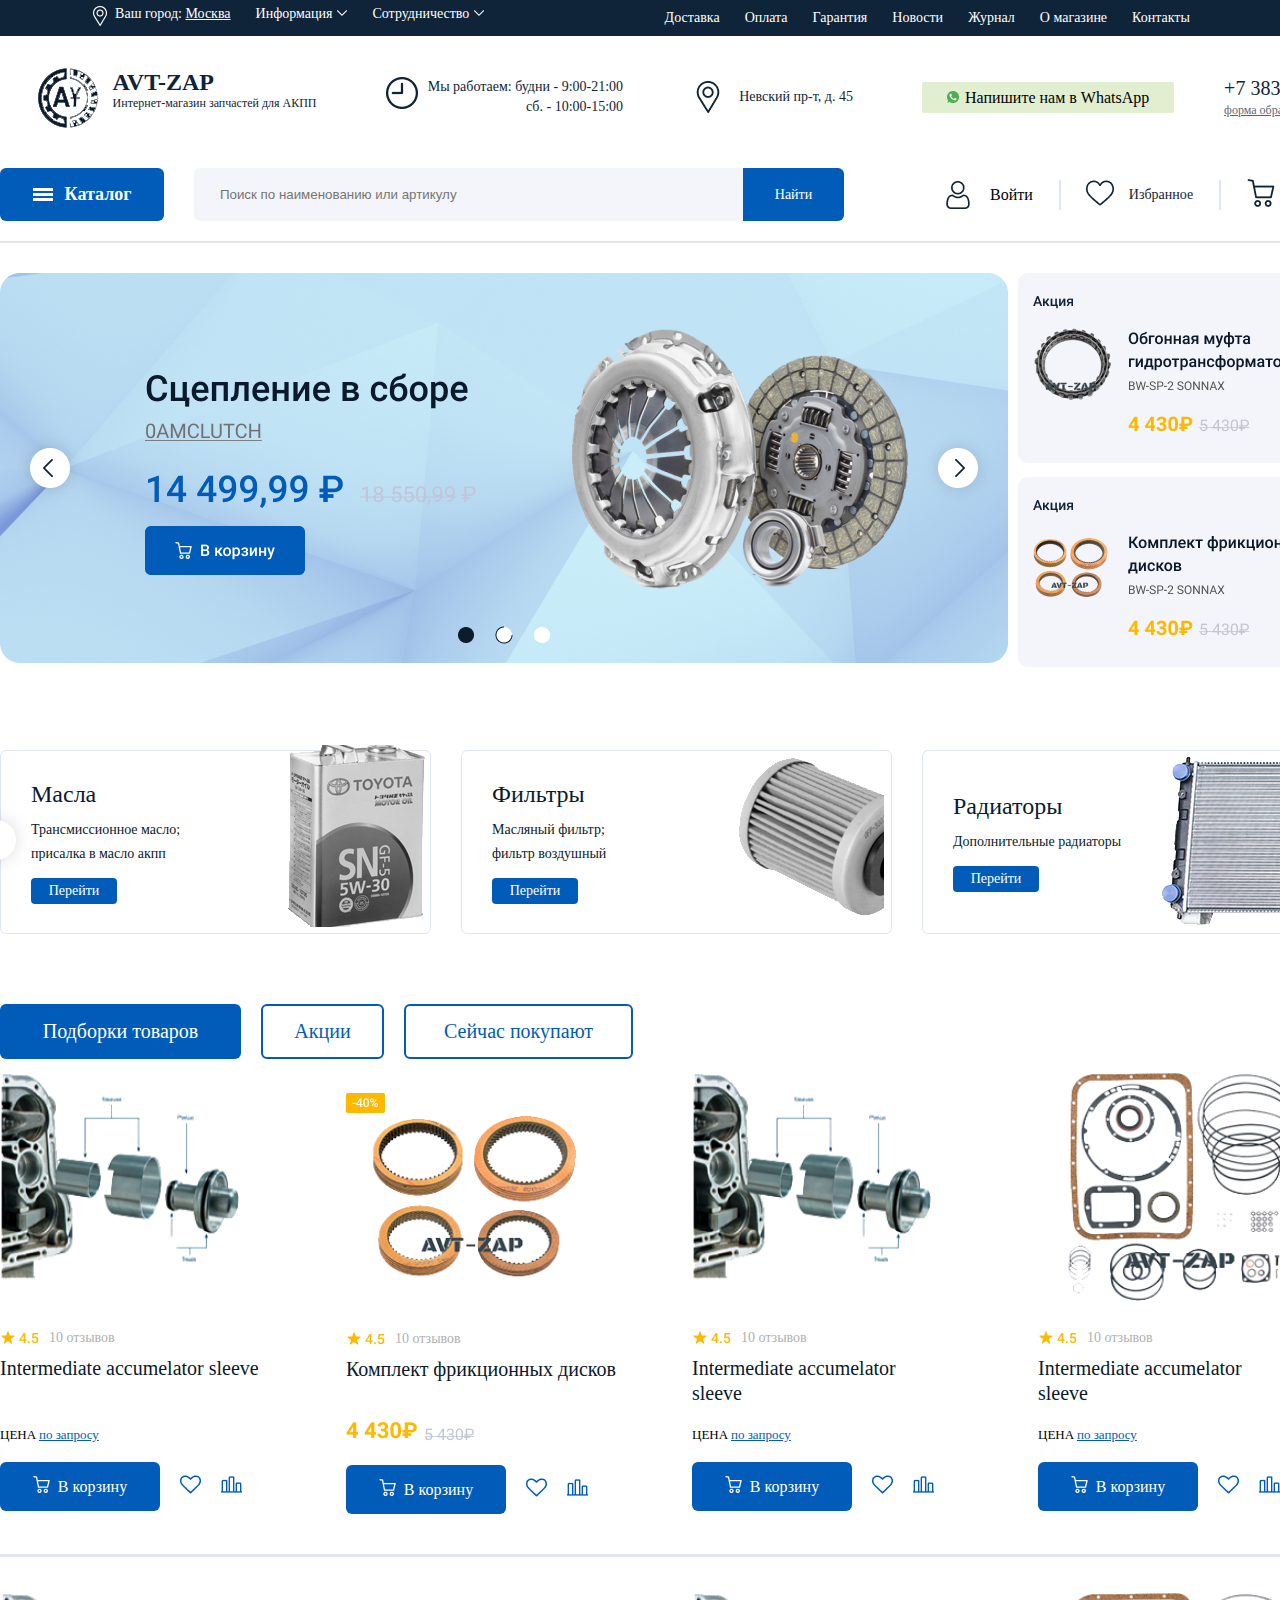
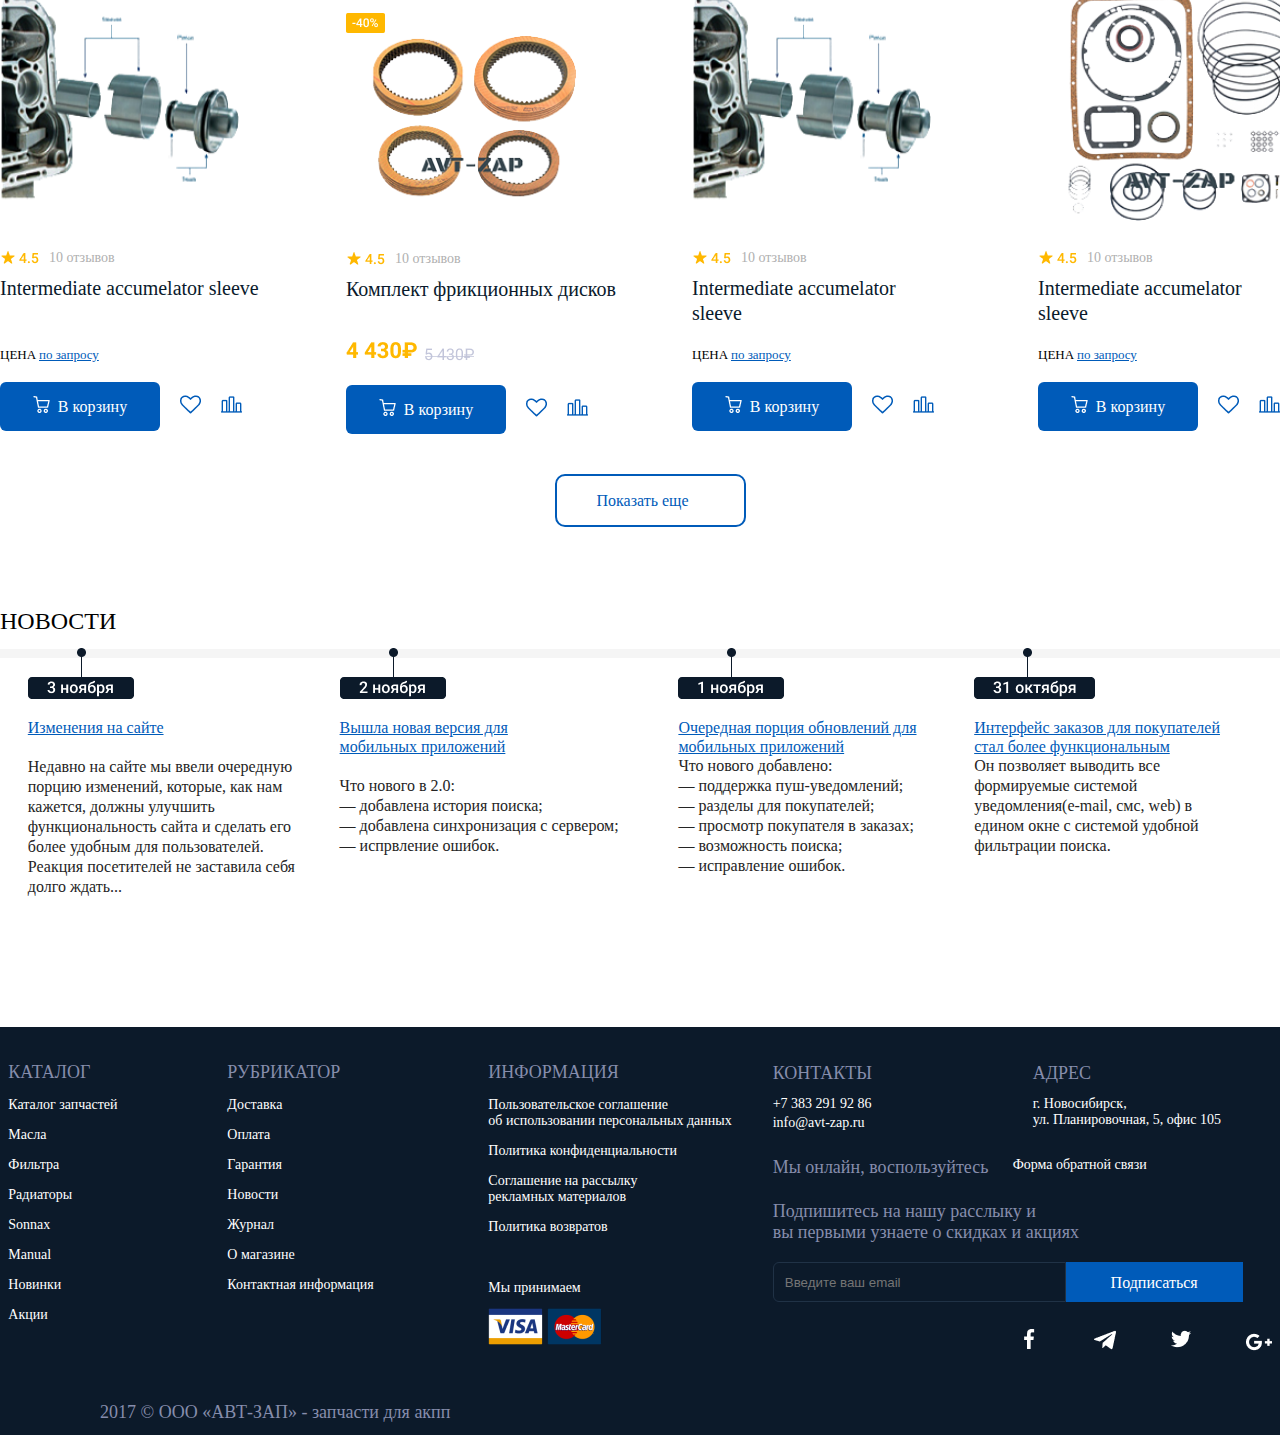
<file: Main/index.html>
<!doctype html>
<html>
<head>
    <meta charset="UTF-8">
    <meta name="viewport"
          content="width=device-width, user-scalable=no, initial-scale=1.0, maximum-scale=1.0, minimum-scale=1.0">
    <meta http-equiv="X-UA-Compatible" content="ie=edge">
    <link rel="stylesheet" href="main.css">
    <link rel="stylesheet" href="media400.css">
    <title>Document</title>
</head>
<body>
<div class="header">
    <div class="header_top">
        <div class="header_top__left">
            <div class="header_top__left-item">
                <div class="header_top__left-item-image"><img src="image/placeholder%201%20(1).png"
                                                              alt="placeholder%201%20(1)"></div>
                <div class="header_top__left-item-text">Ваш город: <a href="#"> Москва</a></div>
            </div>
            <div class="header_top__left-item info">
                <div class="header_top__left-item-text">Информация</div>
                <div class="header_top__left-item-image"><img src="image/next%20(3)%201.png" alt="next%20(3)%201"></div>
            </div>
            <div class="header_top__left-item info">
                <div class="header_top__left-item-text">Сотрудничество</div>
                <div class="header_top__left-item-image"><img src="image/next%20(3)%201.png" alt="next%20(3)%201"></div>
            </div>
            <div class="header_top__left-item yet">
                <div class="header_top__left-item-text">Еще</div>
                <div class="header_top__left-item-image"><img src="image/next%20(3)%201.png" alt="next%20(3)%201"></div>
            </div>
        </div>
        <div class="header_top__right">
            <div class="header_top__right-item">Доставка</div>
            <div class="header_top__right-item">Оплата</div>
            <div class="header_top__right-item">Гарантия</div>
            <div class="header_top__right-item">Новости</div>
            <div class="header_top__right-item">Журнал</div>
            <div class="header_top__right-item">О магазине</div>
            <div class="header_top__right-item">Контакты</div>
        </div>
    </div>
</div>
<div class="border_content">
    <div class="header_content">
        <div class="header_content-flex">
            <div class="header_content-flex-one">
                <div class="header_content-flex-one-image"><img src="image/Mask%20Group.png" alt="Mask%20Group"></div>
                <div class="header_content-flex-one-text">
                    <div class="header_content-flex-one-text-one">AVT-ZAP</div>
                    <div class="header_content-flex-one-text-two">Интернет-магазин запчастей для АКПП
                    </div>
                </div>
            </div>
            <div class="header_content-flex-two">
                <div class="header_content-flex-two-image"><img src="image/time%20(1)%201.png" alt="time%20(1)%201">
                </div>
                <div class="header_content-flex-two-text">Мы работаем: будни - 9:00-21:00 <br>
                    сб. - 10:00-15:00
                </div>
            </div>
            <div class="header_content-flex-three">
                <div class="header_content-flex-three-image"><img src="image/placeholder%201.png" alt="placeholder%201">
                </div>
                <div class="header_content-flex-three-text">Невский пр-т, д. 45</div>
            </div>
            <div class="header_content-flex-four-fife">
            <div class="header_content-flex-four">
                <div class="header_content-flex-four-image"><img src="image/whatsapp%20(2)%201.png"
                                                                 alt="whatsapp%20(2)%201"></div>
                <div class="header_content-flex-four-text">Напишите нам в WhatsApp</div>
            </div>
            <div class="header_content-flex-fife">
                <div class="header_content-flex-fife-text-one">+7 383 291 92 86</div>
                <div class="header_content-flex-fife-text-two">форма обратной связи</div>
            </div>
            </div>
        </div>
    </div>
    <div class="header_nav">
        <div class="header_nav-block-one">
            <div class="header_nav-block-one-content">
                <div class="header_nav-block-one-content-block">
                    <div class="header_nav-block-one-content-block-line"></div>
                    <div class="header_nav-block-one-content-block-line"></div>
                    <div class="header_nav-block-one-content-block-line"></div>
                </div>
                <div class="header_nav-block-one-content-text">Каталог</div>
            </div>
        </div>
        <div class="header_nav-search">
            <div class="header_nav-search-input">
                <span class="desktop">
                <input type="text" placeholder="       Поиск по наименованию или артикулу"></span>
                <span class="yet"><input type="text" placeholder="  Поиск по наименованию..."></span>
            </div>
            <div class="header_nav-search-button">
                <div class="header_nav-search-button-content">
                    <div class="header_nav-search-button-content-text"><span class="desktop">Найти</span>
                    <span class="yet"><img src="image/search%20(2)%201.png" alt="search"></span></div>
                </div>
            </div>
        </div>
        <div class="header_nav-man">
            <img src="image/user%20(1)%201.png " alt="user">
        </div>
        <div class="header_nav-text-text">
            <div class="header_nav-text">Войти</div>
        </div>
        <div class="header_nav-border">
            <div class="header_nav-border-content"></div>
        </div>
        <div class="header_nav-heart">
            <div class="header_nav-heart-image"><img src="image/Vector.png" alt="Vector"></div>
        </div>
        <div class="header_nav-like">
            <div class="header_nav-like-content">Избранное</div>
        </div>
        <div class="header_nav-border">
            <div class="header_nav-border-content"></div>
        </div>
        <div class="header_nav-cart">
            <div class="header_nav-cart-image"><img src="image/cart%201.png" alt="cart"></div>
        </div>
        <div class="header_nav-nocart">
            <div class="header_nav-nocart-content">
                <div class="header_nav-nocart-content-one">В корзине</div>
                <div class="header_nav-nocart-content-two">нет товаров</div>
            </div>
        </div>
    </div>
</div>
<div class="content">
    <div class="content_one">
        <div class="content_one-slider"><img src="image/Group%201539.png" alt="slider"></div>
        <div class="content_one-cart">
            <div class="content_one-cart-one"><img src="image/Group%201540.png" alt="cart"></div>
            <div class="content_one-cart-two"><img src="image/Group%201541.png" alt="cart"></div>
        </div>
    </div>
    <div class="content_two">
        <div class="content_two-slider">
            <div class="content_two-slider-one">
                <div class="content_two-slider-one-text">
                    <div class="content_two-slider-one-text-one">Масла</div>
                    <div class="content_two-slider-one-text-two">Трансмиссионное масло;<br>
                        присалка в масло акпп
                    </div>
                    <div class="content_two-slider-one-text-three">
                        <div class="content_two-slider-one-text-three-text">Перейти</div>
                    </div>
                </div>
                <div class="content_two-slider-image"><img src="image/avt-zap_main_page_v01%20(1)йцу%201.png"
                                                           alt="toyota"></div>
                <div class="content_two-slider-one-image"><img src="image/Group%20219.png" alt="sliderleft"></div>
            </div>
            <div class="content_two-slider-two">
                <div class="content_two-slider-two-text">
                    <div class="content_two-slider-two-text-one">Фильтры</div>
                    <div class="content_two-slider-two-text-two">Масляный фильтр;<br>
                        фильтр воздушный
                    </div>
                    <div class="content_two-slider-two-text-three">
                        <div class="content_two-slider-two-text-three-text">Перейти</div>
                    </div>
                </div>
                <div class="content_two-slider-image"><img src="image/avt-zap_main_page_v01%20(1)йцу%202.png"
                                                           alt="filter"></div>
            </div>
            <div class="content_two-slider-three">
                <div class="content_two-slider-three-text">
                    <div class="content_two-slider-three-text-one">Радиаторы</div>
                    <div class="content_two-slider-three-text-two">Дополнительные
                        радиаторы
                    </div>
                    <div class="content_two-slider-three-text-three">
                        <div class="content_two-slider-three-text-three-text">Перейти</div>
                    </div>
                </div>
                <div class="content_two-slider-image"><img src="image/avt-zap_main_page_v01%20(1)йцу%204.png"
                                                           alt="Radiator"></div>
                <div class="content_two-slider-three-image"><img src="image/Group%20220.png" alt="sliderright"></div>
            </div>
        </div>
    </div>
    <div class="content_two-nav">
        <div class="content_two-nav-item">
            <div class="content_two-nav-item-one">
                <div class="content_two-nav-item-one-text">Подборки товаров</div>
            </div>
            <div class="content_two-nav-item-two">
                <div class="content_two-nav-item-two-text">Акции</div>
            </div>
            <div class="content_two-nav-item-three">
                <div class="content_two-nav-item-three-text">Сейчас покупают</div>
            </div>
        </div>
    </div>
    <div class="content_three">
        <div class="content_three-content">
            <div class="content_three-content-one">
                <div class="content_three-content-one-image">
                    <img src="image/Mask%20Group%20(1).png" alt="mask"></div>
                <div class="content_three-content-one-star">
                    <div class="content_three-content-one-star-image"><img src="image/Group%20224.png" alt="sas"></div>
                    <div class="content_three-content-one-star-text">10 отзывов</div>
                </div>
                <div class="content_three-content-one-text">
                    <div class="content_three-content-one-text-text"><p>Intermediate accumelator sleeve</p></div>
                </div>
                <div class="content_three-content-one-price">
                    <div class="content_three-content-one-price-one"><p>ЦЕНА</p></div>
                    <div class="content_three-content-one-price-two"><p>по запросу</p></div>
                </div>
                <div class="content_three-content-one-item">
                    <div class="content_three-content-one-item-border">
                        <div class="content_three-content-one-item-border-content">
                            <div class="content_three-content-one-item-border-content-image"><img
                                    src="image/cart%201%20(1).png" alt="cart"></div>
                            <div class="content_three-content-one-item-border-content-text">В корзину</div>
                        </div>
                    </div>
                    <div class="content_three-content-one-item-heart">
                        <div class="content_three-content-one-item-heart-image"><img
                                src="image/heart-shape-outline%202.png" alt=""></div>
                    </div>
                    <div class="content_three-content-one-item-block">
                        <div class="content_three-content-one-item-block-image"><img src="image/Group%20147.png"
                                                                                     alt="block"></div>
                    </div>
                </div>
            </div>
            <div class="content_three-content-two">
                <div class="content_three-content-two-image-position">
                    <img src="image/Group%20231.png" alt="-40%">
                </div>
                <div class="content_three-content-two-image">
                    <img src="image/Mask%20Group%20(2).png" alt="mask"></div>
                <div class="content_three-content-one-star">
                    <div class="content_three-content-one-star-image"><img src="image/Group%20224.png" alt="sas"></div>
                    <div class="content_three-content-one-star-text">10 отзывов</div>
                </div>
                <div class="content_three-content-one-text">
                    <div class="content_three-content-one-text-text"><p>Комплект фрикционных дисков</p></div>
                </div>
                <div class="content_three-content-two-price">
                    <div class="content_three-content-two-price-one"><img src="image/4%20430₽.png" alt="4430"></div>
                    <div class="content_three-content-two-price-two"><img src="image/5%20430₽.png" alt="5430"></div>
                </div>
                <div class="content_three-content-one-item">
                    <div class="content_three-content-one-item-border">
                        <div class="content_three-content-one-item-border-content">
                            <div class="content_three-content-one-item-border-content-image"><img
                                    src="image/cart%201%20(1).png" alt="cart"></div>
                            <div class="content_three-content-one-item-border-content-text">В корзину</div>
                        </div>
                    </div>
                    <div class="content_three-content-one-item-heart">
                        <div class="content_three-content-one-item-heart-image"><img
                                src="image/heart-shape-outline%202.png" alt=""></div>
                    </div>
                    <div class="content_three-content-one-item-block">
                        <div class="content_three-content-one-item-block-image"><img src="image/Group%20147.png"
                                                                                     alt="block"></div>
                    </div>
                </div>
            </div>
            <div class="content_three-content-three desktop">
                <div class="content_three-content-one-image">
                    <img src="image/Mask%20Group%20(1).png" alt="mask"></div>
                <div class="content_three-content-one-star">
                    <div class="content_three-content-one-star-image"><img src="image/Group%20224.png" alt="sas"></div>
                    <div class="content_three-content-one-star-text">10 отзывов</div>
                </div>
                <div class="content_three-content-one-text">
                    <div class="content_three-content-one-text-text"><p>Intermediate accumelator<br>sleeve</p></div>
                </div>
                <div class="content_three-content-one-price">
                    <div class="content_three-content-one-price-one"><p>ЦЕНА</p></div>
                    <div class="content_three-content-one-price-two"><p>по запросу</p></div>
                </div>
                <div class="content_three-content-one-item">
                    <div class="content_three-content-one-item-border">
                        <div class="content_three-content-one-item-border-content">
                            <div class="content_three-content-one-item-border-content-image"><img
                                    src="image/cart%201%20(1).png" alt="cart"></div>
                            <div class="content_three-content-one-item-border-content-text">В корзину</div>
                        </div>
                    </div>
                    <div class="content_three-content-one-item-heart">
                        <div class="content_three-content-one-item-heart-image"><img
                                src="image/heart-shape-outline%202.png" alt=""></div>
                    </div>
                    <div class="content_three-content-one-item-block">
                        <div class="content_three-content-one-item-block-image"><img src="image/Group%20147.png"
                                                                                     alt="block"></div>
                    </div>
                </div>
            </div>
            <div class="content_three-content-one desktop">
                <div class="content_three-content-one-image">
                    <img src="image/avt-zap_main_page_v01%20(1)йцу%2013.png" alt="mask"></div>
                <div class="content_three-content-one-star">
                    <div class="content_three-content-one-star-image"><img src="image/Group%20224.png" alt="sas"></div>
                    <div class="content_three-content-one-star-text">10 отзывов</div>
                </div>
                <div class="content_three-content-one-text">
                    <div class="content_three-content-one-text-text"><p>Intermediate accumelator <br> sleeve</p></div>
                </div>
                <div class="content_three-content-one-price">
                    <div class="content_three-content-one-price-one"><p>ЦЕНА</p></div>
                    <div class="content_three-content-one-price-two"><p>по запросу</p></div>
                </div>
                <div class="content_three-content-one-item">
                    <div class="content_three-content-one-item-border">
                        <div class="content_three-content-one-item-border-content">
                            <div class="content_three-content-one-item-border-content-image"><img
                                    src="image/cart%201%20(1).png" alt="cart"></div>
                            <div class="content_three-content-one-item-border-content-text">В корзину</div>
                        </div>
                    </div>
                    <div class="content_three-content-one-item-heart">
                        <div class="content_three-content-one-item-heart-image"><img
                                src="image/heart-shape-outline%202.png" alt=""></div>
                    </div>
                    <div class="content_three-content-one-item-block">
                        <div class="content_three-content-one-item-block-image"><img src="image/Group%20147.png"
                                                                                     alt="block"></div>
                    </div>
                </div>
            </div>
        </div>
        <div class="content_three-border">
            <div class="content_three-border-bottom"></div>
        </div>
        <div class="content_three-content">
            <div class="content_three-content-one">
                <div class="content_three-content-one-image">
                    <img src="image/Mask%20Group%20(1).png" alt="mask"></div>
                <div class="content_three-content-one-star">
                    <div class="content_three-content-one-star-image"><img src="image/Group%20224.png" alt="sas"></div>
                    <div class="content_three-content-one-star-text">10 отзывов</div>
                </div>
                <div class="content_three-content-one-text">
                    <div class="content_three-content-one-text-text"><p>Intermediate accumelator sleeve</p></div>
                </div>
                <div class="content_three-content-one-price">
                    <div class="content_three-content-one-price-one"><p>ЦЕНА</p></div>
                    <div class="content_three-content-one-price-two"><p>по запросу</p></div>
                </div>
                <div class="content_three-content-one-item">
                    <div class="content_three-content-one-item-border">
                        <div class="content_three-content-one-item-border-content">
                            <div class="content_three-content-one-item-border-content-image"><img
                                    src="image/cart%201%20(1).png" alt="cart"></div>
                            <div class="content_three-content-one-item-border-content-text">В корзину</div>
                        </div>
                    </div>
                    <div class="content_three-content-one-item-heart">
                        <div class="content_three-content-one-item-heart-image"><img
                                src="image/heart-shape-outline%202.png" alt=""></div>
                    </div>
                    <div class="content_three-content-one-item-block">
                        <div class="content_three-content-one-item-block-image"><img src="image/Group%20147.png"
                                                                                     alt="block"></div>
                    </div>
                </div>
            </div>
            <div class="content_three-content-two">
                <div class="content_three-content-two-image-position">
                    <img src="image/Group%20231.png" alt="-40%">
                </div>
                <div class="content_three-content-two-image">
                    <img src="image/Mask%20Group%20(2).png" alt="mask"></div>
                <div class="content_three-content-one-star">
                    <div class="content_three-content-one-star-image"><img src="image/Group%20224.png" alt="sas"></div>
                    <div class="content_three-content-one-star-text">10 отзывов</div>
                </div>
                <div class="content_three-content-one-text">
                    <div class="content_three-content-one-text-text"><p>Комплект фрикционных дисков</p></div>
                </div>
                <div class="content_three-content-two-price">
                    <div class="content_three-content-two-price-one"><img src="image/4%20430₽.png" alt="4430"></div>
                    <div class="content_three-content-two-price-two"><img src="image/5%20430₽.png" alt="5430"></div>
                </div>
                <div class="content_three-content-one-item">
                    <div class="content_three-content-one-item-border">
                        <div class="content_three-content-one-item-border-content">
                            <div class="content_three-content-one-item-border-content-image"><img
                                    src="image/cart%201%20(1).png" alt="cart"></div>
                            <div class="content_three-content-one-item-border-content-text">В корзину</div>
                        </div>
                    </div>
                    <div class="content_three-content-one-item-heart">
                        <div class="content_three-content-one-item-heart-image"><img
                                src="image/heart-shape-outline%202.png" alt=""></div>
                    </div>
                    <div class="content_three-content-one-item-block">
                        <div class="content_three-content-one-item-block-image"><img src="image/Group%20147.png"
                                                                                     alt="block"></div>
                    </div>
                </div>
            </div>
            <div class="content_three-content-three desktop">
                <div class="content_three-content-one-image">
                    <img src="image/Mask%20Group%20(1).png" alt="mask"></div>
                <div class="content_three-content-one-star">
                    <div class="content_three-content-one-star-image"><img src="image/Group%20224.png" alt="sas"></div>
                    <div class="content_three-content-one-star-text">10 отзывов</div>
                </div>
                <div class="content_three-content-one-text">
                    <div class="content_three-content-one-text-text"><p>Intermediate accumelator<br>sleeve</p></div>
                </div>
                <div class="content_three-content-one-price">
                    <div class="content_three-content-one-price-one"><p>ЦЕНА</p></div>
                    <div class="content_three-content-one-price-two"><p>по запросу</p></div>
                </div>
                <div class="content_three-content-one-item">
                    <div class="content_three-content-one-item-border">
                        <div class="content_three-content-one-item-border-content">
                            <div class="content_three-content-one-item-border-content-image"><img
                                    src="image/cart%201%20(1).png" alt="cart"></div>
                            <div class="content_three-content-one-item-border-content-text">В корзину</div>
                        </div>
                    </div>
                    <div class="content_three-content-one-item-heart">
                        <div class="content_three-content-one-item-heart-image"><img
                                src="image/heart-shape-outline%202.png" alt=""></div>
                    </div>
                    <div class="content_three-content-one-item-block">
                        <div class="content_three-content-one-item-block-image"><img src="image/Group%20147.png"
                                                                                     alt="block"></div>
                    </div>
                </div>
            </div>
            <div class="content_three-content-one desktop">
                <div class="content_three-content-one-image">
                    <img src="image/avt-zap_main_page_v01%20(1)йцу%2013.png" alt="mask"></div>
                <div class="content_three-content-one-star">
                    <div class="content_three-content-one-star-image"><img src="image/Group%20224.png" alt="sas"></div>
                    <div class="content_three-content-one-star-text">10 отзывов</div>
                </div>
                <div class="content_three-content-one-text">
                    <div class="content_three-content-one-text-text"><p>Intermediate accumelator <br> sleeve</p></div>
                </div>
                <div class="content_three-content-one-price">
                    <div class="content_three-content-one-price-one"><p>ЦЕНА</p></div>
                    <div class="content_three-content-one-price-two"><p>по запросу</p></div>
                </div>
                <div class="content_three-content-one-item">
                    <div class="content_three-content-one-item-border">
                        <div class="content_three-content-one-item-border-content">
                            <div class="content_three-content-one-item-border-content-image"><img
                                    src="image/cart%201%20(1).png" alt="cart"></div>
                            <div class="content_three-content-one-item-border-content-text">В корзину</div>
                        </div>
                    </div>
                    <div class="content_three-content-one-item-heart">
                        <div class="content_three-content-one-item-heart-image"><img
                                src="image/heart-shape-outline%202.png" alt=""></div>
                    </div>
                    <div class="content_three-content-one-item-block">
                        <div class="content_three-content-one-item-block-image"><img src="image/Group%20147.png"
                                                                                     alt="block"></div>
                    </div>
                </div>
            </div>
        </div>
        <div class="content_three-border yeta">
            <div class="content_three-border-bottom"></div>
        </div>
        <div class="content_three-content yet">
            <div class="content_three-content-one">
                <div class="content_three-content-one-image">
                    <img src="image/Mask%20Group%20(1).png" alt="mask"></div>
                <div class="content_three-content-one-star">
                    <div class="content_three-content-one-star-image"><img src="image/Group%20224.png" alt="sas"></div>
                    <div class="content_three-content-one-star-text">10 отзывов</div>
                </div>
                <div class="content_three-content-one-text">
                    <div class="content_three-content-one-text-text"><p>Intermediate accumelator sleeve</p></div>
                </div>
                <div class="content_three-content-one-price">
                    <div class="content_three-content-one-price-one"><p>ЦЕНА</p></div>
                    <div class="content_three-content-one-price-two"><p>по запросу</p></div>
                </div>
                <div class="content_three-content-one-item">
                    <div class="content_three-content-one-item-border">
                        <div class="content_three-content-one-item-border-content">
                            <div class="content_three-content-one-item-border-content-image"><img
                                    src="image/cart%201%20(1).png" alt="cart"></div>
                            <div class="content_three-content-one-item-border-content-text">В корзину</div>
                        </div>
                    </div>
                    <div class="content_three-content-one-item-heart">
                        <div class="content_three-content-one-item-heart-image"><img
                                src="image/heart-shape-outline%202.png" alt=""></div>
                    </div>
                    <div class="content_three-content-one-item-block">
                        <div class="content_three-content-one-item-block-image"><img src="image/Group%20147.png"
                                                                                     alt="block"></div>
                    </div>
                </div>
            </div>
            <div class="content_three-content-two">
                <div class="content_three-content-two-image-position">
                    <img src="image/Group%20231.png" alt="-40%">
                </div>
                <div class="content_three-content-two-image">
                    <img src="image/Mask%20Group%20(2).png" alt="mask"></div>
                <div class="content_three-content-one-star">
                    <div class="content_three-content-one-star-image"><img src="image/Group%20224.png" alt="sas"></div>
                    <div class="content_three-content-one-star-text">10 отзывов</div>
                </div>
                <div class="content_three-content-one-text">
                    <div class="content_three-content-one-text-text"><p>Комплект фрикционных дисков</p></div>
                </div>
                <div class="content_three-content-two-price">
                    <div class="content_three-content-two-price-one"><img src="image/4%20430₽.png" alt="4430"></div>
                    <div class="content_three-content-two-price-two"><img src="image/5%20430₽.png" alt="5430"></div>
                </div>
                <div class="content_three-content-one-item">
                    <div class="content_three-content-one-item-border">
                        <div class="content_three-content-one-item-border-content">
                            <div class="content_three-content-one-item-border-content-image"><img
                                    src="image/cart%201%20(1).png" alt="cart"></div>
                            <div class="content_three-content-one-item-border-content-text">В корзину</div>
                        </div>
                    </div>
                    <div class="content_three-content-one-item-heart">
                        <div class="content_three-content-one-item-heart-image"><img
                                src="image/heart-shape-outline%202.png" alt=""></div>
                    </div>
                    <div class="content_three-content-one-item-block">
                        <div class="content_three-content-one-item-block-image"><img src="image/Group%20147.png"
                                                                                     alt="block"></div>
                    </div>
                </div>
            </div>
            <div class="content_three-content-three desktop">
                <div class="content_three-content-one-image">
                    <img src="image/Mask%20Group%20(1).png" alt="mask"></div>
                <div class="content_three-content-one-star">
                    <div class="content_three-content-one-star-image"><img src="image/Group%20224.png" alt="sas"></div>
                    <div class="content_three-content-one-star-text">10 отзывов</div>
                </div>
                <div class="content_three-content-one-text">
                    <div class="content_three-content-one-text-text"><p>Intermediate accumelator<br>sleeve</p></div>
                </div>
                <div class="content_three-content-one-price">
                    <div class="content_three-content-one-price-one"><p>ЦЕНА</p></div>
                    <div class="content_three-content-one-price-two"><p>по запросу</p></div>
                </div>
                <div class="content_three-content-one-item">
                    <div class="content_three-content-one-item-border">
                        <div class="content_three-content-one-item-border-content">
                            <div class="content_three-content-one-item-border-content-image"><img
                                    src="image/cart%201%20(1).png" alt="cart"></div>
                            <div class="content_three-content-one-item-border-content-text">В корзину</div>
                        </div>
                    </div>
                    <div class="content_three-content-one-item-heart">
                        <div class="content_three-content-one-item-heart-image"><img
                                src="image/heart-shape-outline%202.png" alt=""></div>
                    </div>
                    <div class="content_three-content-one-item-block">
                        <div class="content_three-content-one-item-block-image"><img src="image/Group%20147.png"
                                                                                     alt="block"></div>
                    </div>
                </div>
            </div>
            <div class="content_three-content-one desktop">
                <div class="content_three-content-one-image">
                    <img src="image/avt-zap_main_page_v01%20(1)йцу%2013.png" alt="mask"></div>
                <div class="content_three-content-one-star">
                    <div class="content_three-content-one-star-image"><img src="image/Group%20224.png" alt="sas"></div>
                    <div class="content_three-content-one-star-text">10 отзывов</div>
                </div>
                <div class="content_three-content-one-text">
                    <div class="content_three-content-one-text-text"><p>Intermediate accumelator <br> sleeve</p></div>
                </div>
                <div class="content_three-content-one-price">
                    <div class="content_three-content-one-price-one"><p>ЦЕНА</p></div>
                    <div class="content_three-content-one-price-two"><p>по запросу</p></div>
                </div>
                <div class="content_three-content-one-item">
                    <div class="content_three-content-one-item-border">
                        <div class="content_three-content-one-item-border-content">
                            <div class="content_three-content-one-item-border-content-image"><img
                                    src="image/cart%201%20(1).png" alt="cart"></div>
                            <div class="content_three-content-one-item-border-content-text">В корзину</div>
                        </div>
                    </div>
                    <div class="content_three-content-one-item-heart">
                        <div class="content_three-content-one-item-heart-image"><img
                                src="image/heart-shape-outline%202.png" alt=""></div>
                    </div>
                    <div class="content_three-content-one-item-block">
                        <div class="content_three-content-one-item-block-image"><img src="image/Group%20147.png"
                                                                                     alt="block"></div>
                    </div>
                </div>
            </div>
        </div>
        <div class="content_three-block">
            <div class="content_three-block-border">
                <div class="content_three-block-border-text">Показать еще</div>
            </div>
        </div>
        <div class="content_three-news">
            <div class="content_three-news-text">НОВОСТИ</div>
        </div>
    </div>
    <div class="content_four-border">
        <div class="content_four-border-top">
            <div class="content_four-border-top-one">
                <div class="content_four-border-top-one-image"><img src="image/Group%2043.png" alt="dacnajsn"></div>
                <div class="content_four-border-top-one-block-one">
                    <div class="content_four-border-top-one-block-one-text">Изменения на сайте</div>
                </div>
                <div class="content_four-border-top-one-block-two">
                    <div class="content_four-border-top-one-block-two-text">
                        Недавно на сайте мы ввели
                        очередную порцию изменений,
                        которые, как нам кажется, должны
                        улучшить функциональность сайта
                        и сделать его более удобным для
                        пользователей. Реакция посетителей
                        не заставила себя долго ждать...
                    </div>
                </div>
            </div>
            <div class="content_four-border-top-two">
                <div class="content_four-border-top-two-image"><img src="image/Group%2044.png" alt="bkn"></div>
                <div class="content_four-border-top-two-block-one">
                    <div class="content_four-border-top-two-block-one-text">Вышла новая версия для
                        мобильных приложений
                    </div>
                </div>
                <div class="content_four-border-top-two-block-two">
                    <div class="content_four-border-top-two-block-two-text">Что нового в 2.0: <br>
                        — добавлена история поиска;<br>
                        — добавлена синхронизация с сервером;<br>
                        — испрвление ошибок.
                    </div>
                </div>
            </div>
            <div class="content_four-border-top-three">
                <div class="content_four-border-top-three-image"><img src="image/Group%2045.png" alt="vjbhj"></div>
                <div class="content_four-border-top-three-block-one">
                    <div class="content_four-border-top-three-block-one-text">Очередная порция обновлений для
                        мобильных приложений
                    </div>
                </div>
                <div class="content_four-border-top-three-block-two">
                    <div class="content_four-border-top-three-block-two-text">Что нового добавлено: <br>
                        — поддержка пуш-уведомлений;<br>
                        — разделы для покупателей;<br>
                        — просмотр покупателя в заказах;<br>
                        — возможность поиска;<br>
                        — исправление ошибок.
                    </div>
                </div>
            </div>
            <div class="content_four-border-top-four">
                <div class="content_four-border-top-four-image"><img src="image/Group%2046.png" alt="avadv"></div>
                <div class="content_four-border-top-four-block-one">
                    <div class="content_four-border-top-four-block-one-text">Интерфейс заказов для покупателей
                        стал более функциональным
                    </div>
                </div>
                <div class="content_four-border-top-four-block-two">
                    <div class="content_four-border-top-four-block-two-text">Он позволяет выводить все
                        формируемые системой
                        уведомления(e-mail, смс, web) в
                        едином окне с системой удобной
                        фильтрации поиска.
                    </div>
                </div>
            </div>
        </div>
    </div>
</div>
<div class="footer">
<div class="footer_content">
    <div class="footer_content-left">
        <div class="footer_content-left-item">
            <div class="footer_content-left-item-one">
                <div class="footer_text-color-gray">КАТАЛОГ</div>
            </div>
            <div class="footer_content-left-item-two">
                <div class="footer_text-color-white">Каталог запчастей</div>
            </div>
            <div class="footer_content-left-item-three">
                <div class="footer_text-color-white">Масла</div>
            </div>
            <div class="footer_content-left-item-four">
                <div class="footer_text-color-white">Фильтра</div>
            </div>
            <div class="footer_content-left-item-fife">
                <div class="footer_text-color-white">Радиаторы</div>
            </div>
            <div class="footer_content-left-item-six">
                <div class="footer_text-color-white">Sonnax</div>
            </div>
            <div class="footer_content-left-item-seven">
                <div class="footer_text-color-white">Manual</div>
            </div>
            <div class="footer_content-left-item-eight">
                <div class="footer_text-color-white">Новинки</div>
            </div>
            <div class="footer_content-left-item-nine">
                <div class="footer_text-color-white">Акции</div>
            </div>

        </div>
        <div class="footer_content-left-two">
            <div class="footer_content-left-two-one">
                <div class="footer_text-color-gray">РУБРИКАТОР</div>
            </div>
            <div class="footer_content-left-two-two">
                <div class="footer_text-color-white">Доставка</div>
            </div>
            <div class="footer_content-left-two-three">
                <div class="footer_text-color-white">Оплата</div>
            </div>
            <div class="footer_content-left-two-four">
                <div class="footer_text-color-white">Гарантия</div>
            </div>
            <div class="footer_content-left-two-fife">
                <div class="footer_text-color-white">Новости</div>
            </div>
            <div class="footer_content-left-two-six">
                <div class="footer_text-color-white">Журнал</div>
            </div>
            <div class="footer_content-left-two-seven">
                <div class="footer_text-color-white">О магазине</div>
            </div>
            <div class="footer_content-left-two-eight">
                <div class="footer_text-color-white">Контактная информация</div>
            </div>
        </div>
        <div class="footer_content-left-three">
            <div class="footer_content-left-three-one">
                <div class="footer_text-color-gray">ИНФОРМАЦИЯ</div>
            </div>
            <div class="footer_content-left-three-two">
                <div class="footer_text-color-white">Пользовательское соглашение <br>
                    об использовании персональных данных</div>
            </div>
            <div class="footer_content-left-three-three">
                <div class="footer_text-color-white">Политика конфиденциальности</div>
            </div>
            <div class="footer_content-left-three-four">
                <div class="footer_text-color-white">Соглашение на рассылку
                    рекламных материалов</div>
            </div>
            <div class="footer_content-left-three-fife">
                <div class="footer_text-color-white">Политика возвратов</div>
            </div>
            <div class="footer_content-left-three-six">
                <div class="footer_text-color-white">Мы принимаем</div>
            </div>
            <div class="footer_content-left-three-seven">
                <div class="footer_content-left-three-seven-image"><img src="image/kisspng-mastercard-money-foothills-florist-business-visa-visa-mastercard-5b4d917e5dd4a1%201.png" alt="sbbaj"></div>
            </div>
        </div>
    </div>
    <div class="footer_content-right">
        <div class="wrap">
        <div class="footer_content-right-one">
            <div class="footer_content-right-one-one">
                <div class="footer_text-color-gray">КОНТАКТЫ</div>
            </div>
            <div class="footer_content-right-one-two">
                <div class="footer_text-color-white">+7 383 291 92 86</div>
            </div>
            <div class="footer_content-right-one-three">
                <div class="footer_text-color-white">info@avt-zap.ru</div>
            </div>
        </div>
        <div class="footer_content-right-two">
            <div class="footer_content-right-two-one">
                <div class="footer_text-color-gray">АДРЕС</div>
            </div>
            <div class="footer_content-right-two-two">
                <div class="footer_text-color-white">г. Новосибирск, <br>
                    ул. Планировочная, 5, офис 105</div>
            </div>
        </div>
        </div>
        <div class="wrap2">
        <div class="footer_content-right-one-four">
            <div class="footer_text-color-gray">Мы онлайн, воспользуйтесь</div>
        </div>
        <div class="footer_content-right-two-three">
            <div class="footer_text-color-white">Форма обратной связи</div>
        </div>
        </div>
        <div class="footer_content-right-one-fife">
            <div class="footer_text-color-gray">Подпишитесь на нашу расслыку и <br>
                вы первыми узнаете о скидках и акциях</div>
        </div>
        <div class="footer_content-mail">
                <div class="footer_content-mail-input">
                <input type="text" placeholder="   Введите ваш email">
                </div>
            <div class="footer_content-mail-button">
                <div class="footer_content-mail-button-text">Подписаться</div>
            </div>
        </div>
        <div class="footer_content-social">
            <div class="footer_content-social-facebook"><img src="image/facebook%201.png" alt="facebook"></div>
            <div class="footer_content-social-telegram"><img src="image/telegram%201.png" alt="telegram"></div>
            <div class="footer_content-social-twitter"><img src="image/twitter%201.png" alt="twitter"></div>
            <div class="footer_content-social-google"><img src="image/google-plus%201.png" alt="google"></div>
        </div>
    </div>
</div>
    <div class="content_three-border yeta">
        <div class="content_three-border-bottom"></div>
    </div>
    <div class="footer_content-left-item-ten">
        <div class="footer_text-color-gray">2017 © ООО «АВТ-ЗАП» - запчасти для акпп</div>
    </div>
</div>


</body>
</html>
</file>
<file: Main/main.css>
* {
    margin: 0;
    padding: 0;
}
.header {
    background: #0F2438;
}
.header_top{
    height: 36px;
    display: flex;
    justify-content: space-around;
    align-items: center;
}
.header_top__left,
.header_top__right {
    display: flex;
    column-gap: 25px;
}
.header_top__left-item,
.header_top__right-item {
    font-style: normal;
    font-weight: 500;
    font-size: 14px;
    line-height: 16px;
    color: #FFFFFF;
}
.header_top__left-item {
    display: flex;
    column-gap: 5px;
}
.header_top__left-item a {
    color: white;
}
.header_content, .header_nav {
    margin: 0 auto;
    width: 1400px;
}
.header_content-flex {
    display: flex;
    justify-content: space-around;
}
.header_content-flex-one {
    display: flex;
    column-gap: 5px;
}
.header_content-flex-one-image {
    margin-top: 20px;
}
.header_content-flex-one-text {
    display: flex;
    flex-direction: column;
    margin-top: 32px;
}
.header_content-flex-one-text-one {
    font-weight: bold;
    font-size: 24px;
    line-height: 28px;
    color: #0F2438;
}
.header_content-flex-one-text-two {
    font-weight: 500;
    font-size: 12px;
    line-height: 14px;
    color: #0F2438;
}
.header_content-flex-two {
    margin-top: 41px;
    display: flex;
    column-gap: 10px;
}
.header_content-flex-two-text {
    font-weight: 500;
    font-size: 14px;
    line-height: 20px;
    text-align: right;
    color: #0F2438;
}
.header_content-flex-three {
    display: flex;
    column-gap: 15px;
}
.header_content-flex-three-image {
    margin-top: 45px;
}
.header_content-flex-three-text {
    margin-top: 53px;
    font-weight: 500;
    font-size: 14px;
    line-height: 16px;
    color: #0F2438;
}
.header_content-flex-four {
    display: flex;
    column-gap: 6px;
    border-radius: 2px;
    align-items: center;
    justify-content: center;
    width: 252px;
    height: 31px;
    background: #E1EFD0;
    margin-top: 46px;
}
.header_content-flex-fife {
    display: flex;
    flex-direction: column;
    row-gap: 3px;
}
.header_content-flex-fife-text-one {
    font-family: Roboto;
    font-style: normal;
    font-weight: 500;
    font-size: 20px;
    line-height: 23px;
    color: #0F2438;
    margin-top: 41px;
}
.header_content-flex-fife-text-two {
    font-family: Roboto;
    font-style: normal;
    font-weight: 500;
    font-size: 12px;
    line-height: 14px;
    text-decoration-line: underline;
    color: #0F2438;
    opacity: 0.7;
}
.header_nav {
    display: flex;
    margin: 25px auto 20px;
    width: 1300px;
}
.border_content {
    border-bottom: 2px solid #E5E5E5;
}
.header_nav-block-one {
    background: #005BB9;
    border-radius: 6px;
}
.header_nav-block-one-content {
    display: flex;
    column-gap: 12px;
    align-items: center;
    justify-content: center;
    width: 164px;
    height: 53px;

}
.header_nav-block-one-content-text {
    font-family: Roboto;
    font-style: normal;
    font-weight: bold;
    font-size: 18px;
    line-height: 21px;
    color: #FFFFFF;
}
.header_nav-block-one-content-block {
    display: flex;
    flex-direction: column;
    row-gap: 2px;
    justify-content: center;
}
.header_nav-block-one-content-block-line {
    width: 20px;
    height: 3px;
    background: #FFFFFF;
}
.header_nav-search {
    margin-left: 30px;
    display: flex;
}
.header_nav-search-input input {
    width: 549px;
    height: 53px;
    background: #F4F5FA;
    border-radius: 6px 0 0 6px;
    border: none;
}
.header_nav-search-button {
    background: #005BB9;
    border-radius: 0 6px 6px 0;
    width: 101px;
    height: 53px;
    display: flex;
    justify-content: center;
    align-items: center;
}
.header_nav-search-button-content-text {
    font-family: Roboto;
    font-style: normal;
    font-weight: 500;
    font-size: 14px;
    line-height: 17px;
    color: #FFFFFF;
}
.header_nav-man {
    margin-left: 100px;
    display: flex;
    align-items: center;
}
.header_nav-text {
    margin-left: 18px;
}
.header_nav-text-text, .header_nav-heart {
    display: flex;
    justify-content: center;
    align-items: center;
}
.header_nav-border-content {
    border: 1px solid #E1E5F8;
    height: 28px;
}
.header_nav-border {
    display: flex;
    align-items: center;
    margin-left: 26px;
}
.header_nav-heart {
    margin-left: 25px;
}
.header_nav-like {
    display: flex;
    align-items: center;
    justify-content: center;
}
.header_nav-like-content {
    font-family: Roboto;
    font-style: normal;
    font-weight: 500;
    font-size: 14px;
    line-height: 16px;
    text-align: center;
    color: #0F2438;
    margin-left: 15px;
}
.header_nav-cart {
    margin-left: 26px;
    display: flex;
    align-items: center;
}
.header_nav-nocart {
    margin-left: 17px;
    display: flex;
    align-items: center;
}
.header_nav-nocart-content {
    display: flex;
    flex-direction: column;
    width: 69px;
    height: 32px;
}
.header_nav-nocart-content-one, .header_nav-nocart-content-two {
    font-family: Roboto;
    font-style: normal;
    font-weight: normal;
    font-size: 12px;
    line-height: 16px;
    color: #0F2438;
}
.content {
    display: flex;
    margin-top: 30px;
    flex-direction: column;
    box-sizing: border-box;
}
.content_one, .content_two {
    margin: 0 auto;
    width: 1300px;
    display: flex;
    column-gap: 10px;
}
.content_one-cart {
    display: flex;
    flex-direction: column;
    row-gap: 10px;
}
.content_two-slider {
    margin-top: 79px;
    display: flex;
    column-gap: 30px;
}
.content_two-slider-one, .content_two-slider-two,  .content_two-slider-three{
    background: #FFFFFF;
    border: 1px solid #E1E5F8;
    box-sizing: border-box;
    border-radius: 6px;
    width: 431px;
    height: 184px;
    display: flex;
    align-items: center;
    justify-content: space-between;
}
.content_two-slider-one-image, .content_two-slider-three-image {
    position: absolute;
    cursor: pointer;
}
.content_two-slider-one-image {
    margin-left: -45px;
}
.content_two-slider-three-image {
    margin-left: 390px;
}
.content_two-slider-one-text,
.content_two-slider-two-text,
.content_two-slider-three-text {
    display: flex;
    flex-direction: column;
    row-gap: 10px;
    margin-left: 30px;
}
.content_two-slider-one-text-one,
.content_two-slider-two-text-one,
.content_two-slider-three-text-one{
    font-family: Roboto;
    font-style: normal;
    font-weight: 500;
    font-size: 24px;
    line-height: 28px;
    color: #0A1A2C;
}
.content_two-slider-one-text-two,
.content_two-slider-two-text-two,
.content_two-slider-three-text-two{
    font-family: Roboto;
    font-style: normal;
    font-weight: 500;
    font-size: 14px;
    line-height: 24px;
    color: #0A1A2C;
}
.content_two-slider-one-text-three,
.content_two-slider-two-text-three,
.content_two-slider-three-text-three{
    margin-top: 2px;
    background: #005BB9;
    border-radius: 4px;
    width: 86px;
    height: 26px;
    display: flex;
    justify-content: center;
    align-items: center;
}
.content_two-slider-one-text-three-text,
.content_two-slider-two-text-three-text,
.content_two-slider-three-text-three-text{
    font-family: Roboto;
    font-style: normal;
    font-weight: 500;
    font-size: 14px;
    line-height: 16px;
    color: #FFFFFF;
}
.content_two-nav-item {
    display: flex;
    column-gap: 20px;
}
.content_two-nav-item-one {
    width: 241px;
    height: 55px;
    display: flex;
    align-items: center;
    justify-content: center;
    background: #005BB9;
    border-radius: 6px;
}
.content_two-nav-item-one-text {
    font-family: Roboto;
    font-style: normal;
    font-weight: 500;
    font-size: 20px;
    line-height: 23px;
    color: #FFFFFF;
}

.content_two-nav{
margin: 70px auto 0;
width: 1300px;
display: flex;
column-gap: 20px;
}
.content_two-nav-item-two, .content_two-nav-item-three {
    border: 2px solid #005BB9;
    box-sizing: border-box;
    border-radius: 6px;
    display: flex;
    justify-content: center;
    align-items: center;
}
.content_two-nav-item-two {
    width: 123px;
    height: 55px;
}
.content_two-nav-item-three {
    width: 229px;
    height: 55px;
}
.content_two-nav-item-two-text, .content_two-nav-item-three-text {
    font-family: Roboto;
    font-style: normal;
    font-weight: 500;
    font-size: 20px;
    line-height: 23px;
    color: #005BB9;
}
.content_three {
    margin: 0 auto;
    width: 1300px;
}
.content_three-content {
    display: flex;
    column-gap: 30px;
}
.content_three-content-one, .content_three-content-three {
    margin-top: 11px;
}
.content_three-content-one-image img {
    width: 276px;
    height: 235px;
}
.content_three-content-one-star {
    display: flex;
    column-gap: 10px;
    margin-top: 21px;
}
.content_three-content-one-star-text {
    font-family: Roboto;
    font-style: normal;
    font-weight: normal;
    font-size: 14px;
    line-height: 16px;
    color: #B0B0B0;
    width: 76px;
    height: 16px;
}
.content_three-content-one-star-image {
    width: 39px;
    height: 16px;
}
.content_three-content-one-text {
    margin-top: 10px;
}
.content_three-content-one-text-text {
    font-family: Roboto;
    font-style: normal;
    font-weight: 500;
    font-size: 20px;
    line-height: 25px;
    color: #0A1A2C;
}
.content_three-content-one-text-text p {
    width: 316px;
    height: 25px;
}
.content_three-content-one-price {
    display: flex;
    column-gap: 4px;
    margin-top: 46px;
}
.content_three-content-one-price-one p {
    width: 35px;
    height: 15px;
    font-family: Roboto;
    font-style: normal;
    font-weight: normal;
    font-size: 13px;
    line-height: 15px;
    color: #000000;
}
.content_three-content-one-price-two p {
    width: 67px;
    height: 15px;
    font-family: Roboto;
    font-style: normal;
    font-weight: normal;
    font-size: 13px;
    line-height: 15px;
    text-decoration-line: underline;
    color: #005BB9;
}
.content_three-content-one-item {
    display: flex;
    column-gap: 20px;
    margin-top: 20px;
    align-items: center;
}
.content_three-content-one-item-border {
    background: #005BB9;
    border-radius: 6px;
    display: flex;
    justify-content: center;
    align-items: center;
    width: 160px;
    height: 49px;
}
.content_three-content-one-item-border-content {
    display: flex;
    column-gap: 8px;
}
.content_three-content-one-item-border-content-text {
    font-family: Roboto;
    font-style: normal;
    font-weight: 500;
    font-size: 16px;
    line-height: 19px;
    display: flex;
    align-items: center;
    color: #FFFFFF;
}
.content_three-content-two {
    margin-top: 34px;
}
.content_three-content-two-image img {
    width: 270px;
    height: 213px;
}
.content_three-content-two-price {
    display: flex;
    column-gap: 8px;
}
.content_three-content-two-price-one img {
    margin-top: 40px;
}
.content_three-content-two-price-two img {
    margin-top: 46px;
}
.content_three-content-two-image-position {
    position: absolute;
}
.content_three-border {
    margin-top: 40px;
    margin-bottom: 22px;
}
.content_three-border-bottom {
    border-bottom: 3px solid #E1E5F8;
}
.content_three-block {
    display: flex;
    justify-content: center;
    margin-top: 40px;
}
.content_three-block-border {
    width: 187px;
    height: 49px;
    border: 2px solid #005BB9;
    border-radius: 10px;
}
.content_three-block-border {
    display: flex;
    justify-content: center;
    align-items: center;
}
.content_three-block-border-text {
    font-family: Roboto;
    font-style: normal;
    font-weight: 500;
    font-size: 16px;
    line-height: 19px;
    color: #005BB9;
    width: 107px;
    height: 19px;
}
.content_three-news {
    width: 113px;
    height: 28px;
    margin-top: 80px;
}
.content_three-news-text {
    font-family: Roboto;
    font-style: normal;
    font-weight: 500;
    font-size: 24px;
    line-height: 28px;
    color: #000000;
}
.content_four-border {
    margin-top: 14px;
}
.content_four-border-top {
    border-top: 9px solid #F5F5F5;
    display: flex;
    justify-content: space-evenly;
}
.content_four-border-top-one,
.content_four-border-top-two,
.content_four-border-top-three,
.content_four-border-top-four{
    margin-top: -10px;
}
.content_four-border-top-one-block-one {
    width: 153px;
    height: 19px;
}
.content_four-border-top-one-block-two {
    width: 284px;
    height: 150px;
}
.content_four-border-top-two-block-one {
    width: 191px;
    height: 38px;
}
.content_four-border-top-two-block-two {
    width: 311px;
    height: 80px;
}
.content_four-border-top-three-block-one {
    width: 268px;
    height: 38px;
}
.content_four-border-top-three-block-two {
    width: 260px;
    height: 120px;
}
.content_four-border-top-four-block-one,
.content_four-border-top-three-block-one,
.content_four-border-top-two-block-one,
.content_four-border-top-one-block-one{
    margin-top: 15px;
}
.content_four-border-top-four-block-one {
    width: 278px;
    height: 38px;
}
.content_four-border-top-one-block-one-text,
.content_four-border-top-two-block-one-text,
.content_four-border-top-three-block-one-text,
.content_four-border-top-four-block-one-text {
    font-family: Roboto;
    font-style: normal;
    font-weight: normal;
    font-size: 16px;
    line-height: 19px;
    text-decoration-line: underline;
    color: #005BB9;
}
.content_four-border-top-four-block-two {
    width: 252px;
    height: 100px;
}
.content_four-border-top-one-block-two,
.content_four-border-top-two-block-two,
.content_four-border-top-three-block-two
.content_four-border-top-four-block-two{
    margin-top: 20px;
}
.content_four-border-top-one-block-two-text,
.content_four-border-top-two-block-two-text,
.content_four-border-top-three-block-two-text,
.content_four-border-top-four-block-two-text {
    font-family: Roboto;
    font-style: normal;
    font-weight: normal;
    font-size: 16px;
    line-height: 20px;
    color: #242424;
}
.footer {
    background: #0C1A2A;
    margin-top: 120px;
    height: 408px;
}
.footer_content {
    display: flex;
    justify-content: space-evenly;
}
.footer_content-left {
    display: flex;
    column-gap: 95px;
    margin-top: 35px;
}
.footer_content-left-item,
.footer_content-left-two {
    display: flex;
    flex-direction: column;
    row-gap: 14px;
}
.footer_content-left-item-one {
    width: 80px;
    height: 21px;
}
.footer_text-color-gray {
    font-family: Roboto;
    font-style: normal;
    font-weight: 500;
    font-size: 18px;
    line-height: 21px;
    color: #868DAC;
}
.footer_content-left-item-two {
    width: 124px;
    height: 16px;
}
.footer_text-color-white {
    font-family: Roboto;
    font-style: normal;
    font-weight: 500;
    font-size: 14px;
    line-height: 16px;
    color: #FFFFFF;
}
.footer_content-left-item-three {
    width: 43px;
    height: 16px;
}
.footer_content-left-item-four {
    width: 57px;
    height: 16px;
}
.footer_content-left-item-fife {
    width: 75px;
    height: 16px;
}
.footer_content-left-item-six,
.footer_content-left-item-seven {
    width: 47px;
    height: 16px;
}
.footer_content-left-item-eight {
    width: 58px;
    height: 16px;
}
.footer_content-left-item-nine {
    width: 42px;
    height: 16px;
}
.footer_content-left-two-one {
    width: 116px;
    height: 21px;
}
.footer_content-left-two-two {
    width: 64px;
    height: 16px;
}
.footer_content-left-two-three {
    width: 48px;
    height: 16px;
}
.footer_content-left-two-four {
    width: 61px;
    height: 16px;
}
.footer_content-left-two-fife {
    width: 57px;
    height: 16px;
}
.footer_content-left-two-six {
    width: 52px;
    height: 16px;
}
.footer_content-left-two-seven {
    width: 78px;
    height: 16px;
}
.footer_content-left-two-eight {
    width: 166px;
    height: 16px;
}
.footer_content-left-three-one {
    width: 130px;
    height: 21px;
}
.footer_content-left-three-two {
    margin-top: 14px;
    width: 276px;
    height: 32px;
}
.footer_content-left-three-three {
    width: 212px;
    height: 16px;
    margin-top: 14px;
}
.footer_content-left-three-four {
    width: 168px;
    height: 32px;
    margin-top: 14px;
}
.footer_content-left-three-fife {
    width: 137px;
    height: 16px;
    margin-top: 14px;
}
.footer_content-left-three-six {
    width: 104px;
    height: 16px;
    margin-top: 45px;
}
.footer_content-left-three-seven {
    margin-top: 8px;
}
.footer_content-right {
    margin-top: 36px;
    display: flex;
    flex-direction: column;
}
.wrap {
    display: flex;
    column-gap: 135px;
}
.wrap2 {
    display: flex;
}

.footer_content-right-one-one {
    width: 97px;
    height: 21px;
}
.footer_content-right-two-one {
    width: 60px;
    height: 21px;
}
.footer_content-right-one-two {
    width: 125px;
    height: 19px;
    margin-top: 12px;
}
.footer_content-right-one-three {
    width: 114px;
    height: 19px;
}
.footer_content-right-two-two {
    margin-top: 12px;
    width: 239px;
    height: 38px;
}
.footer_content-right-one-four {
    margin-top: 23px;
    width: 240px;
    height: 21px;
}
.footer_content-right-two-three {
    margin-top: 23px;
    width: 195px;
    height: 21px;
}
.footer_content-right-one-fife {
    margin-top: 23px;
    width: 343px;
    height: 42px;
}
.footer_content-mail {
    margin-top: 19px;
    width: 470px;
    height: 40px;
    display: flex;
}
.footer_content-mail-input input{
    width: 293px;
    height: 40px;
    background: #0C1A2A;
    border: 1px solid #203246;
    box-sizing: border-box;
    border-radius: 6px 0 0 6px;
}
.footer_content-mail-button {
    width: 177px;
    height: 40px;
    background: #005BB9;
    display: flex;
    justify-content: center;
    align-items: center;
}
.footer_content-mail-button-text {
    font-family: Roboto;
    font-style: normal;
    font-weight: normal;
    font-size: 16px;
    line-height: 19px;
    color: #FFFFFF;
}
.footer_content-social {
    margin-top: 27px;
    display: flex;
    column-gap: 55px;
    justify-content: flex-end;
}
.footer_content-left-item-ten {
    margin-top: 43px;
    margin-left: 100px;
    width: 355px;
    height: 20px;
    margin-bottom: 18px;
}
</file>
<file: Main/media400.css>
.yet {
    display: none;
}
.header_content-flex-four-fife {
    display: flex;
    column-gap: 50px;
}
.yeta {
    display: none;
}
@media screen and (max-width: 400px){
    .header_top__right,
    .info,
    .header_content-flex-two,
    .header_content-flex-three,
    .header_nav-text-text,
    .header_nav-man,
    .header_nav-border,
    .header_nav-heart,
    .header_nav-like,
    .header_nav-cart,
    .header_nav-nocart,
    .header_nav-block-one-content-text,
    .desktop,
    .content_two-slider-one-image,
    .content_two-slider-three-image,
    .content_three-content-one-item-block {
        display: none;
    }

    .yet {
        display: flex;
    }
    .yeta {
        display: block;
    }
    .header_top {
        justify-content: flex-start;
        margin-left: 15px;
        width: 385px;
    }
    .header_content-flex,
    .header_content,
    .content_one,
    .content_two-nav-item {
        width: 400px;
    }
    .content_one-slider {
        width: 385px;
    }
    .footer_content-mail {
        width: 380px;
    }
    .header_top__left {
        column-gap: 15px;
    }
    .header_content-flex-one-text-two {
        width: 91.4px;
        height: 13.96px;
        font-size: 7px;
    }

    .header_content-flex-one-text-one {
        font-size: 12px;
    }
    .header_content-flex-four-fife {
        flex-direction: column-reverse;
    }
    .header_content-flex-four {
        width: 142px;
        height: 18px;
        margin-top: 25px;
    }
    .header_content-flex-four-text,
    .header_content-flex-fife-text-two{
        font-size: 10px;
    }
    .header_content-flex-fife-text-one {
        font-size: 14px;
        margin-top: 35px;
    }
    .header_nav-block-one {
        display: flex;
        align-items: center;
    }
    .header_nav-block-one-content,
    .header_nav-search-button {
        width: 34px;
        height: 34px;
    }
    .header_nav-block-one-content-block-line {
        margin-top: 4px;
    }
    .header_nav-search-input input {
        width: 250px;
        height: 34px;
    }
    .header_nav {
        width: 400px;
        justify-content: space-evenly;
    }
    .content {
        margin-top: 0;
    }
    .content_one  {
        display: block;
    }
    .content_one-cart {
        flex-direction: row;
        column-gap: 10px;
        width: 385px;
        overflow: hidden;
        margin-left: 15px;
    }
    .content_one-slider {
        margin: 15px;
    }
    .content_one-slider img {
        width: 370px;
    }
    .content_two-slider-one {
        width: 250px;
        height: 126px;
    }
    .content_two-slider-two{
        height: 126px;
    }
    .content_two-slider-one-text-three {
        width: 72px;
        height: 24px;
    }
    .content_two-slider-one-text-two,
    .content_two-slider-two-text-two,
    .content_two-slider-three-text-two {
        font-size: 10px;
        line-height: 19px;
    }
    .content_two-slider-image img {
        width: 74px;
        height: 97px;
    }
    .content_two {
        width: 400px;
        overflow: hidden;
    }
    .content_two-slider {
        margin-left: 15px;
        margin-top: 20px;
    }
    .content_two-nav {
        margin-top: 0;
        width: 400px;
        overflow: hidden;
    }
    .content_two-nav-item-one {
        width: 164px;
        height: 36px;
    }
    .content_two-nav-item-one-text,
    .content_two-nav-item-two-text,
    .content_two-nav-item-three-text {
        font-size: 14px;
    }
    .content_two-nav-item-two {
        width: 82px;
        height: 36px;
    }
    .content_two-nav-item-three {
        width: 156px;
        height: 36px;
    }
    .content_two-nav-item {
        column-gap: 20px;
        margin-left: 15px;
    }
    .content_three-border {
        width: 400px;
    }

    .content_three-content-one-image img {
        width: 138px;
        height: 127px;
    }
    .content_three-content-one {

    }
    .content_three-content-two-image img {
        width: 154px;
        height: 121px;
    }
    .content_three-content-one-text p {
        width: 138px;
        height: 34px;
        font-size: 14px;
        line-height: 17px;
    }
    .content_three-content-one-item-border {
        width: 110px;
        height: 35px;
    }
    .content_three-content-one-item-border-content-text {
        font-size: 12px;
        line-height: 14px;
    }
    .content_three {
        width: 400px;
    }
    .content_three-content {
        justify-content: space-evenly;
    }
    .content_three-content-two {
        margin-top: 15px;
    }
    .content_three-content-two-price-one img {
        width: 46px;
        height: 16px;
    }
    .content_three-news {
        margin-left: 15px;
        width: 75px;
        height: 19px;
    }
    .content_three-news-text {
        font-size: 16px;
        line-height: 19px;
    }
    .content_four-border-top {
        flex-direction: column;
        border-top: none;
        margin-left: 15px;
    }
    .content_four-border-top-one-block-two,
    .content_four-border-top-four-block-two{
        width: 380px;
        height: 100px;
    }

    .content_four-border-top-three-image img,
    .content_four-border-top-four-image img,
    .content_four-border-top-two-image img{
        margin-top: 15px;
    }
    .footer {
        margin-top: 30px;
        height: 1472px;
        width: 400px;
    }
    .footer_content,
    .footer_content-left,
    .wrap {
        display: block;
    }
    .footer_content {
        margin-left: 15px;
    }
    .footer_content-left-item-one,
    .footer_content-left-two-one,
    .footer_content-left-three-one,
    .footer_content-right-two-one {
        margin-top: 25px;
    }
    .footer_content-left-three-six {
        margin-top: 20px;
    }
    .wrap {
        margin-top: -20px;
    }
    .wrap2 {
        display: block;
    }
    .footer_content-mail-button {
        width: 130px;
        height: 34px;
    }
    .footer_content-mail-input input {
        width: 210px;
        height: 34px;
    }
    .footer_content-social {
        justify-content: flex-start;
    }
    .footer_content-left-item-ten {
        margin-left: 10px;
    }

}
</file>
